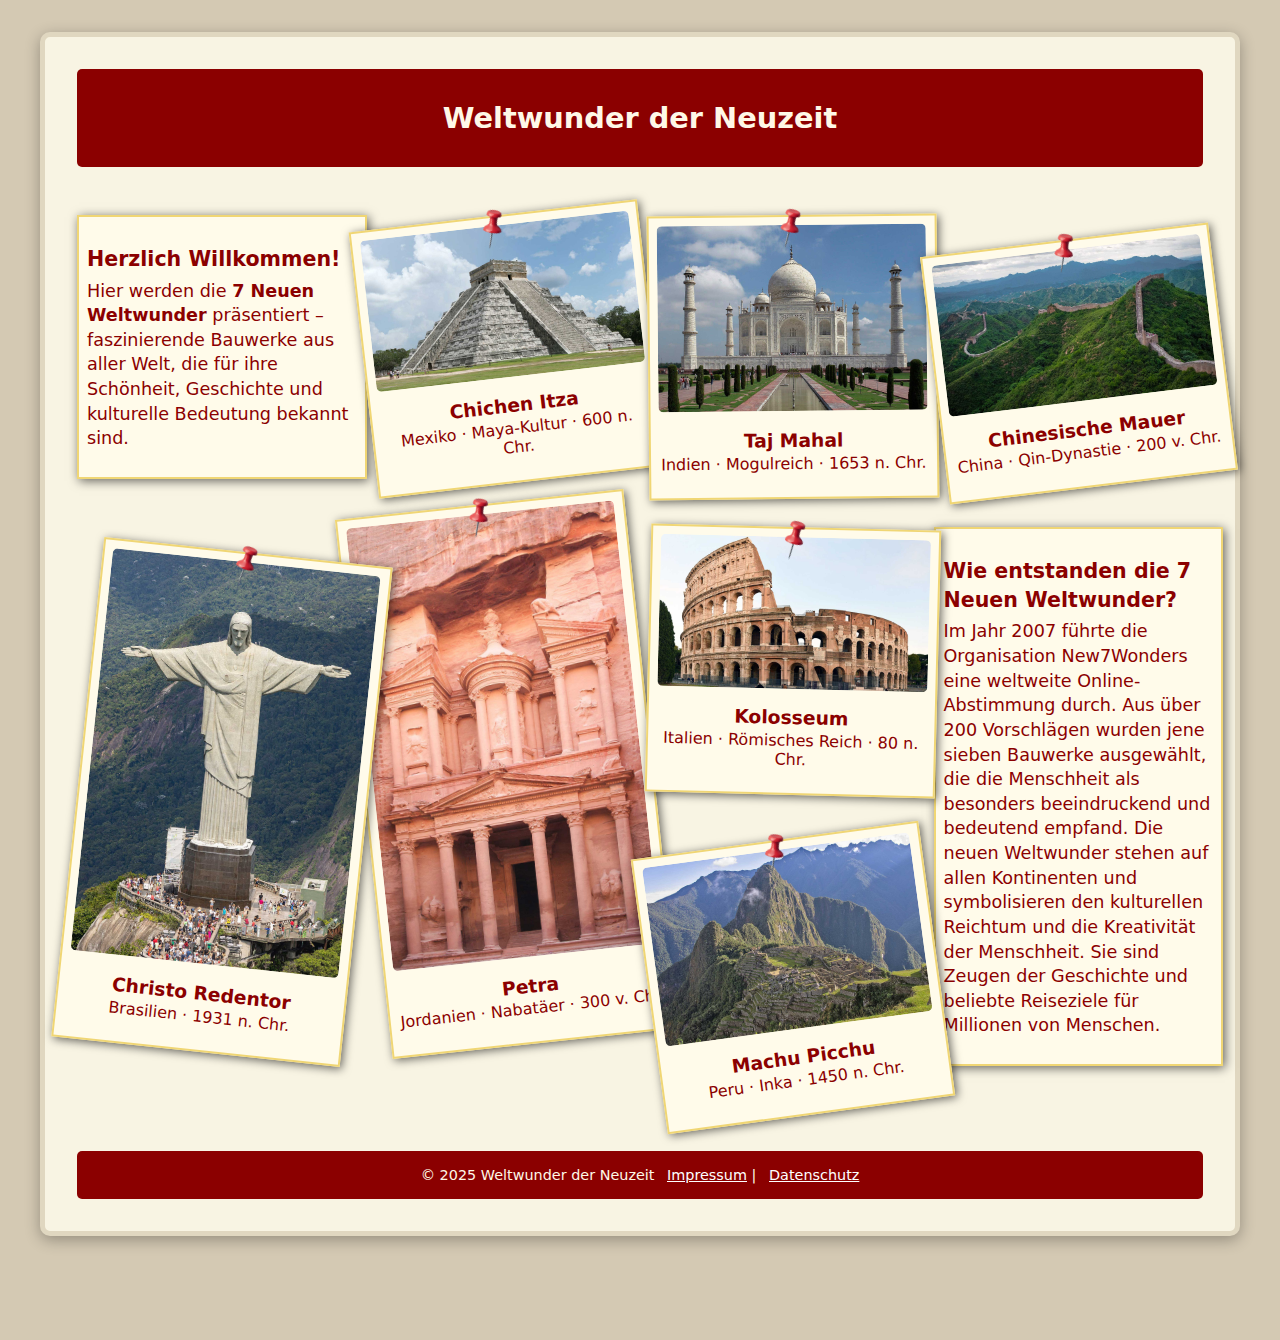
<file: index.html>
<!doctype html>
<html lang="de">
	<head>
		<meta charset="utf-8">
		<title>Weltwunder der Neuzeit</title>
		<link rel="stylesheet" href="css/grundgeruest.css">
		<link rel="stylesheet" href="css/notes.css">
	</head>

	<body>
		<div class="main-wrapper">
			<header>
				<div class="header-left">
					<a href="index.html" class="home-link" title="Zurück zur Startseite">
						<i class="fa-regular fa-house"></i>
					</a>
				</div>

				<div class="header-main">
					<h1>Weltwunder der Neuzeit</h1>
				</div>				
			</header>

  			<main class="page-layout">
				<div class="note_section">
					<div class="text-note">
						<h3>Herzlich Willkommen! </h3> 
						<p>
							Hier werden die <strong>7 Neuen Weltwunder</strong> präsentiert – faszinierende Bauwerke aus aller Welt, 
							die für ihre Schönheit, Geschichte und kulturelle Bedeutung bekannt sind.  
						</p>
					</div>
				
					<div class="note">
					  <div class="pin"></div>
					  <a href="chichen_itza.html">
						<img src="img/pin.png" alt="Pin" class="pin-img">
						<img src="img/Chichen_Itza/Chichen_Itza.jpg" alt="Chichen Itza">
						<div class="caption"><h3>Chichen Itza</h3><p>Mexiko · Maya-Kultur · 600 n. Chr.</p></div>
					  </a>
					</div>
					
					<div class="note">
					  <div class="pin"></div>
					  <a href="taj_mahal.html">
						  <img src="img/pin.png" alt="Pin" class="pin-img">
						<img src="img/Taj_Mahal/Taj_Mahal.jpg" alt="Taj Mahal">
						<div class="caption"><h3>Taj Mahal</h3><p>Indien · Mogulreich · 1653 n. Chr.</p></div>
					  </a>
					</div>
					
					<div class="note_hidden"></div>

					<div class="note">
					  <div class="pin"></div>
					  <a href="chinesische_mauer.html">
						  <img src="img/pin.png" alt="Pin" class="pin-img">
						<img src="img/Chinesische_Mauer/Great_Wall.jpg" alt="Chinesische Mauer">
						<div class="caption"><h3>Chinesische Mauer</h3><p>China · Qin-Dynastie · 200 v. Chr.</p></div>
					  </a>
					</div>
					<div class="note_hidden"></div>
					
					<div class="note">
					  <div class="pin"></div>
					  <a href="petra.html">
						  <img src="img/pin.png" alt="Pin" class="pin-img">
						<img src="img/Petra/Petra.jpg" alt="Petra">
						<div class="caption"><h3>Petra</h3><p>Jordanien · Nabatäer · 300 v. Chr.</p></div>
					  </a>
					</div>

					
					
					<div class="note_hidden"></div>

					<div class="note">
					  <div class="pin"></div>
					  <a href="kolosseum.html">
						  <img src="img/pin.png" alt="Pin" class="pin-img">
						<img src="img/Colosseum/Colosseum.jpg" alt="Kolosseum">
						<div class="caption"><h3>Kolosseum</h3><p>Italien · Römisches Reich · 80 n. Chr.</p></div>
					  </a>
					</div>
					
					<div class="text-note">
						<h3>Wie entstanden die 7 Neuen Weltwunder?</h3>

						<p>Im Jahr 2007 führte die Organisation New7Wonders eine weltweite Online-Abstimmung durch. Aus über 200 Vorschlägen wurden jene sieben Bauwerke ausgewählt, die die Menschheit als besonders beeindruckend und bedeutend empfand.

						Die neuen Weltwunder stehen auf allen Kontinenten und symbolisieren den kulturellen Reichtum und die Kreativität der Menschheit. Sie sind Zeugen der Geschichte und beliebte Reiseziele für Millionen von Menschen.</p>
					</div>					

					<div class="note">
					  <div class="pin"></div>
					  <a href="christus_statue.html">
						  <img src="img/pin.png" alt="Pin" class="pin-img">
						<img src="img/Christo/Cristo.jpg" alt="Christo Redentor">
						<div class="caption"><h3>Christo Redentor</h3><p>Brasilien · 1931 n. Chr.</p></div>
					  </a>
					</div>
					
					
					<div class="note_hidden"></div>

					<div class="note">
					  <div class="pin"></div>
					  <a href="machu_picchu.html">
						  <img src="img/pin.png" alt="Pin" class="pin-img">
						<img src="img/Machu_Picchu/Machu_Picchu.jpg" alt="Machu Picchu">
						<div class="caption"><h3>Machu Picchu</h3><p>Peru · Inka · 1450 n. Chr.</p></div>
					  </a>
					</div>
				</div>
			</main>
			
			<footer>
				<p>&copy; 2025 Weltwunder der Neuzeit
					<a href="impressum.html">Impressum</a>  |
					<a href="datenschutz.html">Datenschutz</a>
				</p>
			</footer>
		</div>
		
		<script>
			// Random rotation (bestehend)
			const notes = document.querySelectorAll('.note:not(.intro-note)');
			notes.forEach(note => {
			const angle = (Math.random() * 16) - 8; // -8° bis 8°
			note.style.setProperty('--rotate', `${angle}deg`);
			});

			// Grid-Masonry Layout Funktion
			function applyGridMasonry() {
			const container = document.querySelector('.note_section');
			if (!container) return;
			const rowHeight = parseInt(getComputedStyle(container).getPropertyValue('grid-auto-rows'));
			const gap = parseInt(getComputedStyle(container).getPropertyValue('gap')) || parseInt(getComputedStyle(container).getPropertyValue('grid-row-gap')) || 0;

			Array.from(container.children).forEach(item => {
				// nur für .note-Elemente (überspringe evtl. .note_hidden / text-note)
				if (!item.classList || (!item.classList.contains('note') && !item.classList.contains('text-note'))) {
				item.style.gridRowEnd = null;
				return;
				}

				// Temporär Rotation entfernen, damit Höhe korrekt gemessen wird
				const prevTransform = item.style.transform;
				item.style.transform = 'none';

				// Höhe messen
				const height = item.getBoundingClientRect().height;

				// Wieder Transform zurücksetzen (wichtig für visuelle Darstellung)
				item.style.transform = prevTransform || '';

				// Berechne Zeilen-Span (inkl. gap)
				const rowSpan = Math.ceil((height + gap) / (rowHeight + gap));
				item.style.gridRowEnd = `span ${rowSpan}`;
			});
			}

			// Warte auf Bilder / load
			function imagesLoadedPromise(container) {
			const imgs = container.querySelectorAll('img');
			const promises = Array.from(imgs).map(img => {
				if (img.complete) return Promise.resolve();
				return new Promise(res => img.addEventListener('load', res));
			});
			return Promise.all(promises);
			}

			const container = document.querySelector('.note_section');
			if (container) {
			// initial nach Laden der Bilder
			imagesLoadedPromise(container).then(() => {
				applyGridMasonry();
			});

			// on resize neu berechnen
			window.addEventListener('resize', () => {
				// throttle / debounce optional
				applyGridMasonry();
			});

			// Wenn du dynamisch Inhalte änderst, rufe applyGridMasonry() erneut auf
			}
		</script>
	</body>
</html>
</file>
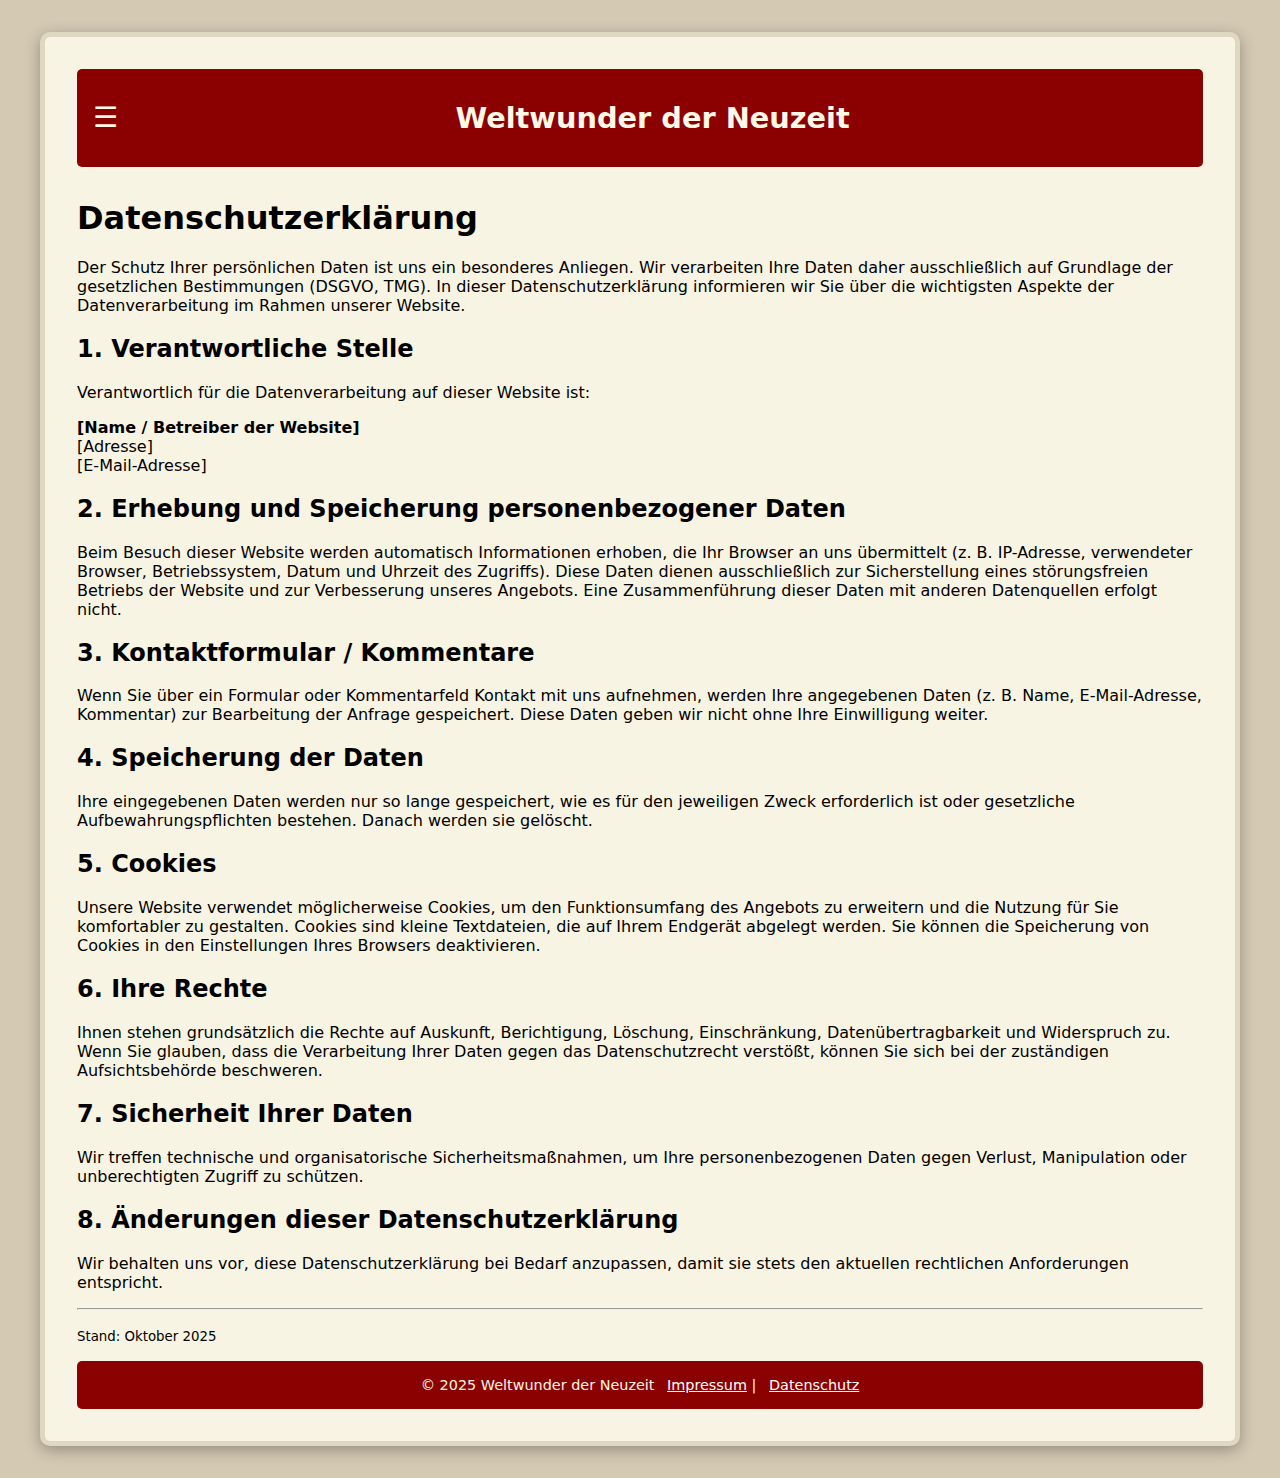
<file: datenschutz.html>
<!doctype html>
<html lang="de">
	<head>
		<meta charset="utf-8">
		<title>Weltwunder der Neuzeit</title>
		<link rel="stylesheet" href="css/grundgeruest.css">
		<link rel="stylesheet" href="css/weltwunder.css">
		<link rel="stylesheet" href="css/content_area.css">
		<script src="js/menu.js" defer></script>
	</head>

	<body>
		<div class="main-wrapper">
			<header>
				<div class="menu-container">
					<div class="hamburger" id="hamburger">&#9776;</div>
					<nav id="side-menu" class="side-menu">
						<ul>
							<li><a href="index.html">Startseite</a></li>
							<li><a href="chichen_itza.html">Chichén Itzá</a></li>
							<li><a href="chinesische_mauer.html">Chinesische Mauer</a></li>
							<li><a href="petra.html">Petra</a></li>
							<li><a href="machu_picchu.html">Machu Picchu</a></li>
							<li><a href="christus_statue.html">Cristo Redentor</a></li>
							<li><a href="kolosseum.html">Kolosseum</a></li>
							<li><a href="taj_mahal.html">Taj Mahal</a></li>
						</ul>
					</nav>
				</div>

				<div class="header-main">
					<h1>Weltwunder der Neuzeit</h1>
				</div>				
			</header>

  			<main>
				<div id="datenschutz">
					<h1>Datenschutzerklärung</h1>

					  <p>Der Schutz Ihrer persönlichen Daten ist uns ein besonderes Anliegen. Wir verarbeiten Ihre Daten daher ausschließlich auf Grundlage der gesetzlichen Bestimmungen (DSGVO, TMG). In dieser Datenschutzerklärung informieren wir Sie über die wichtigsten Aspekte der Datenverarbeitung im Rahmen unserer Website.</p>

					  <h2>1. Verantwortliche Stelle</h2>
					  <p>Verantwortlich für die Datenverarbeitung auf dieser Website ist:</p>
					  <p>
						<strong>[Name / Betreiber der Website]</strong><br>
						[Adresse]<br>
						[E-Mail-Adresse]
					  </p>

					  <h2>2. Erhebung und Speicherung personenbezogener Daten</h2>
					  <p>Beim Besuch dieser Website werden automatisch Informationen erhoben, die Ihr Browser an uns übermittelt (z.&nbsp;B. IP-Adresse, verwendeter Browser, Betriebssystem, Datum und Uhrzeit des Zugriffs). Diese Daten dienen ausschließlich zur Sicherstellung eines störungsfreien Betriebs der Website und zur Verbesserung unseres Angebots. Eine Zusammenführung dieser Daten mit anderen Datenquellen erfolgt nicht.</p>

					  <h2>3. Kontaktformular / Kommentare</h2>
					  <p>Wenn Sie über ein Formular oder Kommentarfeld Kontakt mit uns aufnehmen, werden Ihre angegebenen Daten (z.&nbsp;B. Name, E-Mail-Adresse, Kommentar) zur Bearbeitung der Anfrage gespeichert. Diese Daten geben wir nicht ohne Ihre Einwilligung weiter.</p>

					  <h2>4. Speicherung der Daten</h2>
					  <p>Ihre eingegebenen Daten werden nur so lange gespeichert, wie es für den jeweiligen Zweck erforderlich ist oder gesetzliche Aufbewahrungspflichten bestehen. Danach werden sie gelöscht.</p>

					  <h2>5. Cookies</h2>
					  <p>Unsere Website verwendet möglicherweise Cookies, um den Funktionsumfang des Angebots zu erweitern und die Nutzung für Sie komfortabler zu gestalten. Cookies sind kleine Textdateien, die auf Ihrem Endgerät abgelegt werden. Sie können die Speicherung von Cookies in den Einstellungen Ihres Browsers deaktivieren.</p>

					  <h2>6. Ihre Rechte</h2>
					  <p>Ihnen stehen grundsätzlich die Rechte auf Auskunft, Berichtigung, Löschung, Einschränkung, Datenübertragbarkeit und Widerspruch zu. Wenn Sie glauben, dass die Verarbeitung Ihrer Daten gegen das Datenschutzrecht verstößt, können Sie sich bei der zuständigen Aufsichtsbehörde beschweren.</p>

					  <h2>7. Sicherheit Ihrer Daten</h2>
					  <p>Wir treffen technische und organisatorische Sicherheitsmaßnahmen, um Ihre personenbezogenen Daten gegen Verlust, Manipulation oder unberechtigten Zugriff zu schützen.</p>

					  <h2>8. Änderungen dieser Datenschutzerklärung</h2>
					  <p>Wir behalten uns vor, diese Datenschutzerklärung bei Bedarf anzupassen, damit sie stets den aktuellen rechtlichen Anforderungen entspricht.</p>

					  <hr>
					  <p><small>Stand: Oktober 2025</small></p>
				</div>
			</main>
			
			<footer>
				<p>&copy; 2025 Weltwunder der Neuzeit
					<a href="impressum.html">Impressum</a>  |
					<a href="datenschutz.html">Datenschutz</a>
				</p>
			</footer>
		</div>
		
	</body>
</html>
</file>
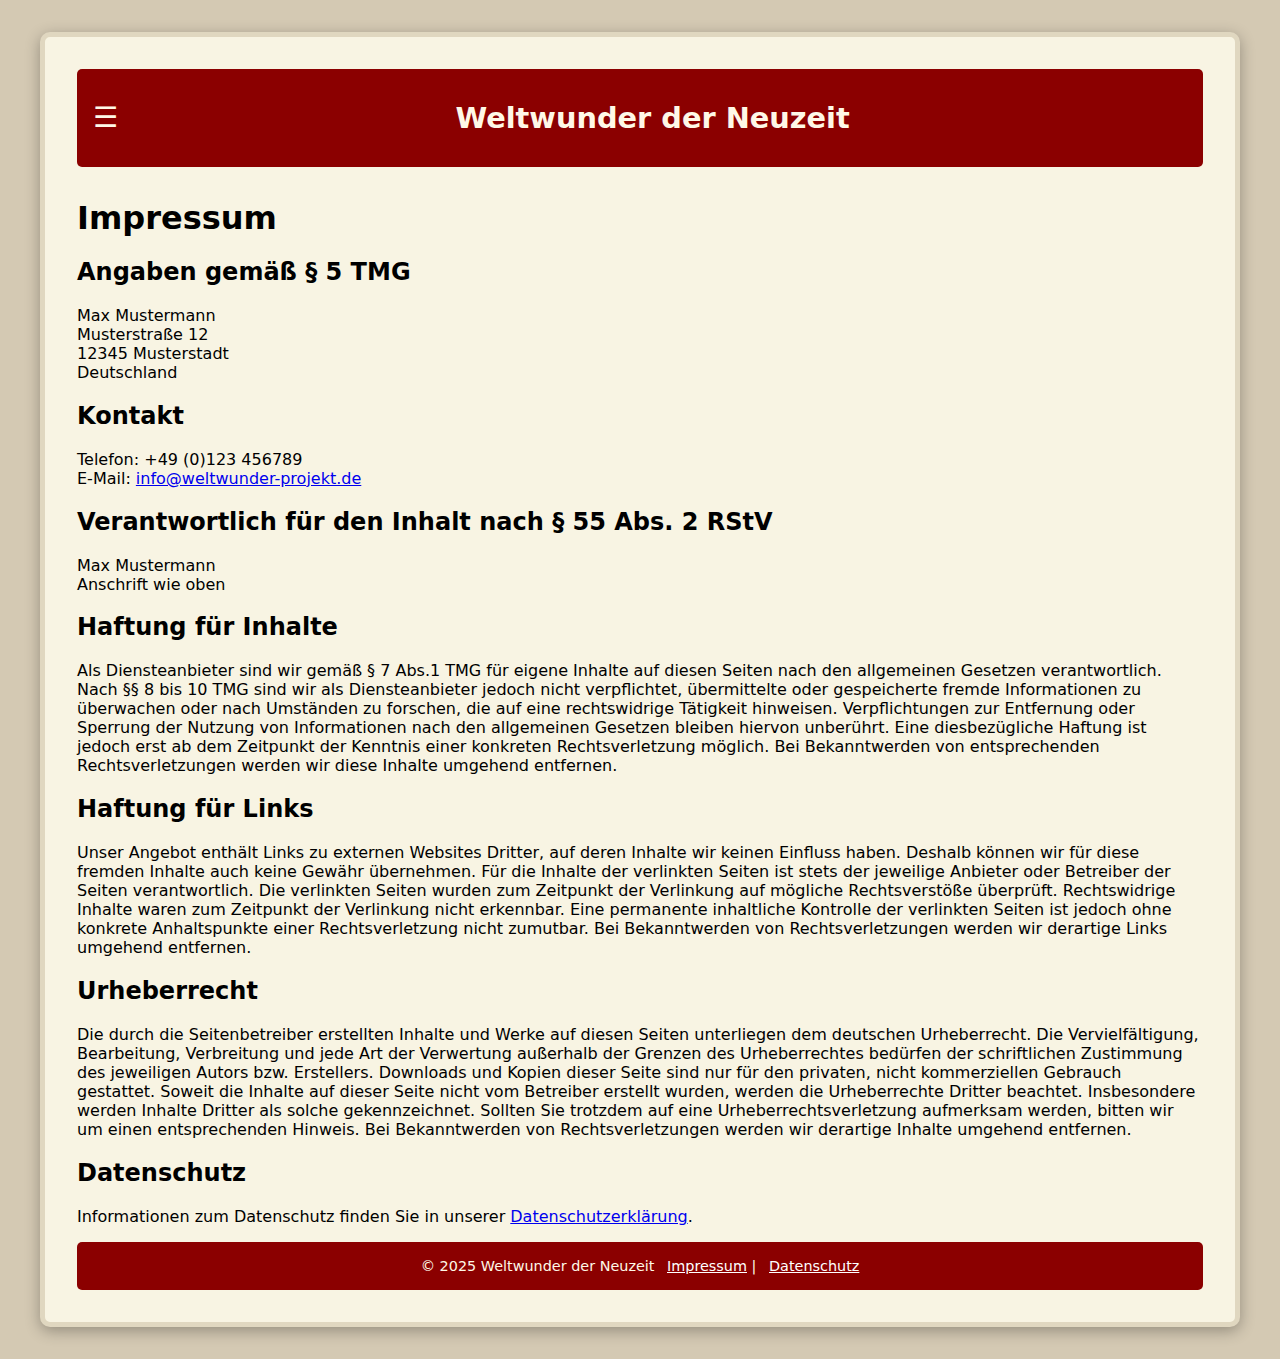
<file: impressum.html>
<!doctype html>
<html lang="de">
	<head>
		<meta charset="utf-8">
		<title>Weltwunder der Neuzeit</title>
		<link rel="stylesheet" href="css/grundgeruest.css">
		<link rel="stylesheet" href="css/weltwunder.css">
		<link rel="stylesheet" href="css/content_area.css">
		<script src="js/menu.js" defer></script>
	</head>

	<body>
		<div class="main-wrapper">
			<header>
				<div class="menu-container">
					<div class="hamburger" id="hamburger">&#9776;</div>
					<nav id="side-menu" class="side-menu">
						<ul>
							<li><a href="index.html">Startseite</a></li>
							<li><a href="chichen_itza.html">Chichén Itzá</a></li>
							<li><a href="chinesische_mauer.html">Chinesische Mauer</a></li>
							<li><a href="petra.html">Petra</a></li>
							<li><a href="machu_picchu.html">Machu Picchu</a></li>
							<li><a href="christus_statue.html">Cristo Redentor</a></li>
							<li><a href="kolosseum.html">Kolosseum</a></li>
							<li><a href="taj_mahal.html">Taj Mahal</a></li>
						</ul>
					</nav>
				</div>

				<div class="header-main">
					<h1>Weltwunder der Neuzeit</h1>
				</div>				
			</header>

  			<main>
				<div id="impressum">
					<h1>Impressum</h1>

					<h2>Angaben gemäß § 5 TMG</h2>
					<p>
						Max Mustermann<br>
						Musterstraße 12<br>
						12345 Musterstadt<br>
						Deutschland
					</p>

					<h2>Kontakt</h2>
					<p>
						Telefon: +49 (0)123 456789<br>
						E-Mail: <a href="mailto:info@weltwunder-projekt.de">info@weltwunder-projekt.de</a>
					</p>

					<h2>Verantwortlich für den Inhalt nach § 55 Abs. 2 RStV</h2>
					<p>
						Max Mustermann<br>
						Anschrift wie oben
					</p>

					<h2>Haftung für Inhalte</h2>
					<p>
						Als Diensteanbieter sind wir gemäß § 7 Abs.1 TMG für eigene Inhalte auf diesen Seiten nach den allgemeinen Gesetzen verantwortlich. 
						Nach §§ 8 bis 10 TMG sind wir als Diensteanbieter jedoch nicht verpflichtet, übermittelte oder gespeicherte fremde Informationen zu überwachen 
						oder nach Umständen zu forschen, die auf eine rechtswidrige Tätigkeit hinweisen. Verpflichtungen zur Entfernung oder Sperrung der Nutzung 
						von Informationen nach den allgemeinen Gesetzen bleiben hiervon unberührt. Eine diesbezügliche Haftung ist jedoch erst ab dem Zeitpunkt 
						der Kenntnis einer konkreten Rechtsverletzung möglich. Bei Bekanntwerden von entsprechenden Rechtsverletzungen werden wir diese Inhalte 
						umgehend entfernen.
					</p>

					<h2>Haftung für Links</h2>
					<p>
						Unser Angebot enthält Links zu externen Websites Dritter, auf deren Inhalte wir keinen Einfluss haben. 
						Deshalb können wir für diese fremden Inhalte auch keine Gewähr übernehmen. 
						Für die Inhalte der verlinkten Seiten ist stets der jeweilige Anbieter oder Betreiber der Seiten verantwortlich. 
						Die verlinkten Seiten wurden zum Zeitpunkt der Verlinkung auf mögliche Rechtsverstöße überprüft. 
						Rechtswidrige Inhalte waren zum Zeitpunkt der Verlinkung nicht erkennbar. 
						Eine permanente inhaltliche Kontrolle der verlinkten Seiten ist jedoch ohne konkrete Anhaltspunkte einer Rechtsverletzung nicht zumutbar. 
						Bei Bekanntwerden von Rechtsverletzungen werden wir derartige Links umgehend entfernen.
					</p>

					<h2>Urheberrecht</h2>
					<p>
						Die durch die Seitenbetreiber erstellten Inhalte und Werke auf diesen Seiten unterliegen dem deutschen Urheberrecht. 
						Die Vervielfältigung, Bearbeitung, Verbreitung und jede Art der Verwertung außerhalb der Grenzen des Urheberrechtes 
						bedürfen der schriftlichen Zustimmung des jeweiligen Autors bzw. Erstellers. 
						Downloads und Kopien dieser Seite sind nur für den privaten, nicht kommerziellen Gebrauch gestattet. 
						Soweit die Inhalte auf dieser Seite nicht vom Betreiber erstellt wurden, werden die Urheberrechte Dritter beachtet. 
						Insbesondere werden Inhalte Dritter als solche gekennzeichnet. 
						Sollten Sie trotzdem auf eine Urheberrechtsverletzung aufmerksam werden, bitten wir um einen entsprechenden Hinweis. 
						Bei Bekanntwerden von Rechtsverletzungen werden wir derartige Inhalte umgehend entfernen.
					</p>

					<h2>Datenschutz</h2>
					<p>
						Informationen zum Datenschutz finden Sie in unserer 
						<a href="datenschutz.html">Datenschutzerklärung</a>.
					</p>
				</div>
			</main>
			
			<footer>
				<p>&copy; 2025 Weltwunder der Neuzeit
					<a href="impressum.html">Impressum</a>  |
					<a href="datenschutz.html">Datenschutz</a>
				</p>
			</footer>
		</div>
		
	</body>
</html>
</file>
<file: css/grundgeruest.css>
@charset "utf-8";
/* CSS Document */


 body {
	margin: 0;
	font-family:"Trebuchet MS", Segoe, "Segoe UI", "DejaVu Sans", Verdana, sans-serif;
	background: #d4c9b3;
	}

.main-wrapper {
	max-width: 1200px;
	margin: 2rem auto;
	background: #f8f4e3;
	padding: 2rem;
	box-shadow: 0 4px 15px rgba(0,0,0,0.3);
	border: 5px solid #e0d7c0;
	border-radius: 10px;
	box-sizing: border-box;
	position: relative;
	}

header, footer {
	background: #8B0000;
	color: #fff8e7;
	text-align: center;
	
	padding: 1rem;
	border-radius: 5px;
	}
	
header {
  display: grid;
  grid-template-columns: auto 1fr; /* linke Spalte auto, rechte Spalte füllt Rest */
  height: 6.1rem;
  align-items: center;
  box-sizing: border-box;
  margin-bottom: 2rem;
}


header h1 {
	margin: 0;
	font-size: 1.8rem;
	word-break: break-word;
	}


footer p { margin: 0; font-size: 0.9rem; }
footer a { color: #fff; text-decoration: underline; margin-left: 0.5rem; }

footer{
	margin-top: 1rem;
	}

main{
	min-height: 50rem;
}
</file>
<file: css/notes.css>
@charset "utf-8";
/* CSS Document */


/* Notes als Grid (Masonry-ähnlich) */
.note_section {
  display: grid;
  grid-template-columns: repeat(auto-fill, minmax(220px, 1fr));
  gap: 1rem;
  padding-top: 1rem;
  align-items: start;
}

/* Feineinstellung für die Zeilenhöhe, wird in JS benutzt */
.note_section {
  grid-auto-rows: 8px; /* Basis-Zeilenhöhe — passt später in JS */
}

.note_hidden{
	min-height: 4rem;
  /*padding: 0.5rem;
    border: 2px solid #f0d674;*/
  /*  position: relative;
    display: inline-block; 
    width: 100%;           
    margin-bottom: 2rem;*/
	
}

.note {
    --rotate: 0deg; /* Variable für zufällige Rotation */
    background: #fffbea;
    box-shadow: 2px 2px 10px rgba(0,0,0,0.6);
    padding: 0.5rem;
    border: 2px solid #f0d674;
    position: relative;
    display: inline-block; 
    width: 100%;           
    margin-bottom: 2rem;
    cursor: pointer;
    overflow: visible !important;
    transform: rotate(var(--rotate));
    transition: transform 0.3s ease;
    break-inside: avoid; /* Verhindert Spaltenbruch mitten in einer Note */
  transform-origin: center;
  z-index: 2;
  }

  .note img {
    max-width: 100%;
    height: auto;
    display: block;
    border-radius: 5px;
    margin-bottom: 0.5rem;
  }

  .note a {
    display: block;
    text-decoration: none;
    color: inherit;
  }

  .note a .caption {
    text-align: center;
    transition: color 0.3s;
  }
  
  .note h3{
  	color: #8B0000;
	font-weight: bold;
  }
  .note p{
  	color: #8B0000;
	font-weight:normal;
	margin-top: -1rem;
  }

  .note a:hover .caption {
    color: #8B0000;
  }

.text-note{
    background: #fffbea;
	color: #8B0000;
    box-shadow: 2px 2px 10px rgba(0,0,0,0.6);
    padding: 0.5rem;
    border: 2px solid #f0d674;
    position: relative;
    display: inline-block; 
    width: 100%;           
    margin-bottom: 2rem;
	font-size: 1.1rem;
	line-height: 1.4;
}

 .intro-note {
    width: 100%;
	margin: 1rem 0 1rem 0;
	padding: 2rem 1rem 0 1rem;
	box-sizing: border-box;
  }
  
  .text-note h3{
	font-weight: bold;
  }
  .text-note p{
	font-weight:normal;
	margin-top: -1rem;
  }	
		
	
	.pin-img {
		position: absolute;
		top: -10px;       /* leicht über den Notizzettel hinausragen */
		left: 50%;        /* mittig über dem Zettel */
		transform: translateX(-50%) rotate(-15deg); /* leichte Schrägstellung */
		width: 30px;      /* Größe der Pinnnadel anpassen */
		height: 30px;
		pointer-events: none; /* damit die Grafik nicht klickbar ist */
	}



  /* Hover-Effekt für alle anderen Notizzettel */
  .note:hover:not(.intro-note) {
    transform: rotate(0deg) scale(1.2);
    z-index: 100;
  }
  
@media (max-width: 900px) { main { column-width: 180px; } }
@media (max-width: 600px) { main { column-width: 100%; } }
</file>
<file: css/weltwunder.css>
@charset "utf-8";
/* CSS Document */





.page-layout {
  display: flex;
  align-items: flex-start;
  justify-content: space-between;
  gap: 1.4rem;
  margin-top: 1rem;/**/

}




/* Hamburger-Button */
.hamburger {
  font-size: 1.75rem;
  cursor: pointer;
  color: #fff8e7;
  /*padding: 0 1rem;*/
  user-select: none;
  transition: transform 0.3s ease;
}

.hamburger:hover {
  transform: scale(1.3);
}

/* Menücontainer */
.side-menu {
  position: absolute;
  max-width: 10rem;
  top: 8rem; /* unter dem Header */
  left: 2rem;
  background-color: #8B0000; 
  border-radius: 6px;
  overflow: hidden;
  max-height: 0;
  transition: max-height 0.4s ease-in-out;
  z-index: 999;
}

/* Menü aktiv */
.side-menu.open {
  max-height: 25rem;
}

/* Menülinks */
.side-menu ul {
  list-style: none;
  margin: 0;
  padding: 0;
}

.side-menu li {
  border-bottom: 1px solid rgba(255, 255, 255, 0.2);
}

.side-menu a {
  display: block;
  padding: 10px 18px;
  color: #fff8e7;
  text-decoration: none;
  font-family: Trebuchet MS, sans-serif;
  transition: background 0.3s ease;
}

.side-menu a:hover {
  background-color: rgba(255, 255, 255, 0.15);
  transform: scale(1.3);
}

/* Aktiver Menüpunkt */
.side-menu a.active {
  opacity: 0.6;
  pointer-events: none; /* nicht klickbar */
  font-style: italic;
}





.content {
	flex: 3; /* 75 % */
	}

/* --- Aside --- */
aside {
    /*max-width: 18.75rem;*/
	flex: 1; /* 25 % */
	display: flex;
	flex-direction: column;
	gap: 0.8rem;
	}
  
iframe {
	width: 100%;
	border: 2px solid #8B0000;
	border-radius: 10px;
	}
	
.google_maps_widget{
	height: 15.625rem;
	}

.wetter_widget{
	height: 12.5rem; 
	background-color: none;
	}

.wetter_china img{
	width: 100%;       /* passt sich der Elternbreite an */
	height: auto;      /* erhält das Seitenverhältnis */
	display: block;    /* entfernt kleine Lücken unter Bildern */
	}

.aside-box {
	background: #fff8e7;
	padding: 1rem;
	border-radius: 8px;
	box-shadow: 0 2px 6px rgba(0,0,0,0.2);
	font-size: 0.95rem;
	}

.aside-box h3 {
	margin-top: 0;
	color: #8B0000;
	}
	
	


	
	
	

/* Responsiv */
/* Responsives Verhalten */
@media (max-width: 600px) {
		header h1 {
		font-size: 1.4rem;
		text-align: center;
		}

		.hamburger {
		font-size: 1.625rem;
		}

		.side-menu {
		left: 2rem;
		width: calc(100% - 10px);
		}

		.side-menu a {
		text-align: center;
		}
}


@media (max-width: 900px) {
	main {
		flex-direction: column;
	}
}
</file>
<file: css/content_area.css>
@charset "utf-8";
/* CSS Document */



/* ---------------- Slideshow Bereich ---------------- */
.content {
	background-color: rgba(176,230,7,0.0);
	display: flex;
    flex-wrap: wrap;
    align-items: flex-start;
}

.main-flex,
.video-flex {
  display: flex;
  flex-wrap: wrap;
  justify-content: space-between;
  align-items: flex-start;
  gap: 1.5rem; /* Abstand zwischen Elementen */
}

/* Slideshow & Video sollen sich wie Text verhalten */
.slideshow-wrap,
.video-wrap {
  flex: 1 1 45%; /* wächst bis 100%, min. ca. halbe Breite */
  max-width: 48%;
  position: relative;
  margin: 0 auto;
  aspect-ratio: 16 / 9;  /*sorgt für korrektes Seitenverhältnis */
}

/* Textblöcke daneben */
.text-right,
.text-left {
  flex: 1 1 45%;
  max-width: 48%;
}


/* Sicherstellen, dass Medien (Bilder/Videos) skaliert werden */
.slideshow-wrap img,
.video-wrap iframe,
.video-wrap video {
  width: 100%;
  height: 100%;
  display: block;
  object-fit: cover; /* optional: „füllt“ den Container */
}

  
/* Textbereiche */
.text-top{
	background-color: rgba(228,212,147,0.00);
	width: 100%;
	order: 0; 
	padding: 0 1rem 0 1rem;
	}


.text-middle {
	background-color: rgba(228,212,147,0.00);
	flex: 1;
	width: 100%;  /* unterhalb der Slideshow */
	}
	

.text-bottom {
	background-color: rgba(228,212,147,0.00);
	width: 100%;  /* unterhalb der Slideshow */
	position: relative;
	}
	
	
	
	

/* Slideshow-Bilder */
.slideshow-container {
	position: relative;
	width: 100%;
	aspect-ratio: 16 / 9;
	overflow: hidden;
	border-radius: 10px;
	margin-bottom: 0.8rem;
	cursor: pointer;
	}


	
.slide {
  display: none;
  transition: opacity 3s linear; /* sanfter Übergang */
}

.slide.active {
  display: block;
  opacity: 1;
}




/* Buttons in der Slideshow relativ zum Container zentrieren */
.slideshow-wrap .prev,
.slideshow-wrap .next {
  position: absolute;
  top: 50%;
  transform: translateY(-50%);
  color: white;
  font-size: 22px;
  z-index: 10;
}	
	

.prev:hover, .next:hover {
	background-color: rgba(0, 0, 0, 0.7);
	}

/* Positionierung der Buttons */
.slideshow-wrap .prev {
  left: 1rem;
}
.slideshow-wrap .next {
  right: 1rem;
}


/* Punkte unterhalb der Slideshow */
.dots {
  text-align: center;
  position: absolute;
  bottom: 10px;
  width: 100%;
}

.dot {
  cursor: pointer;
  height: 10px;
  width: 10px;
  margin: 0 4px;
  background-color: rgba(139,0,0,0.3);
  border-radius: 50%;
  display: inline-block;
  transition: background-color 0.3s, transform 0.3s;
}

.dot.active {
  background-color: #8B0000;
  transform: scale(1.3);
}

/* Animation */
.fade {
 	animation: fadeEffect 4s linear;
	}

@keyframes fadeEffect {
	from { opacity: 0.1; }
	to { opacity: 1; }
}


/* ------------------ Modal ----------------- */
.img-modal {
  display: none;
  position: fixed;
  z-index: 2000;
  padding-top: 80px;
  left: 0;
  top: 0;
  width: 100%;
  height: 100%;
  overflow: auto;
  background-color: rgba(0,0,0,0.85);
}

.img-modal-content {
  display: block;
  margin: auto;
  max-width: 90%;
  max-height: 80vh;
  border-radius: 8px;
}

.close-img-modal {
  position: absolute;
  top: 25px;
  right: 45px;
  color: #fff;
  font-size: 40px;
  font-weight: bold;
  cursor: pointer;
  transition: color 0.3s;
}

.close-img-modal:hover {
  color: #bbb;
}


/* --- Responsive Verhalten --- */
@media (max-width: 900px) {
  .slideshow-wrap,
  .video-wrap,
  .text-right,
  .text-left {
    flex: 1 1 100%;
    max-width: 100%;
  }
}
</file>
